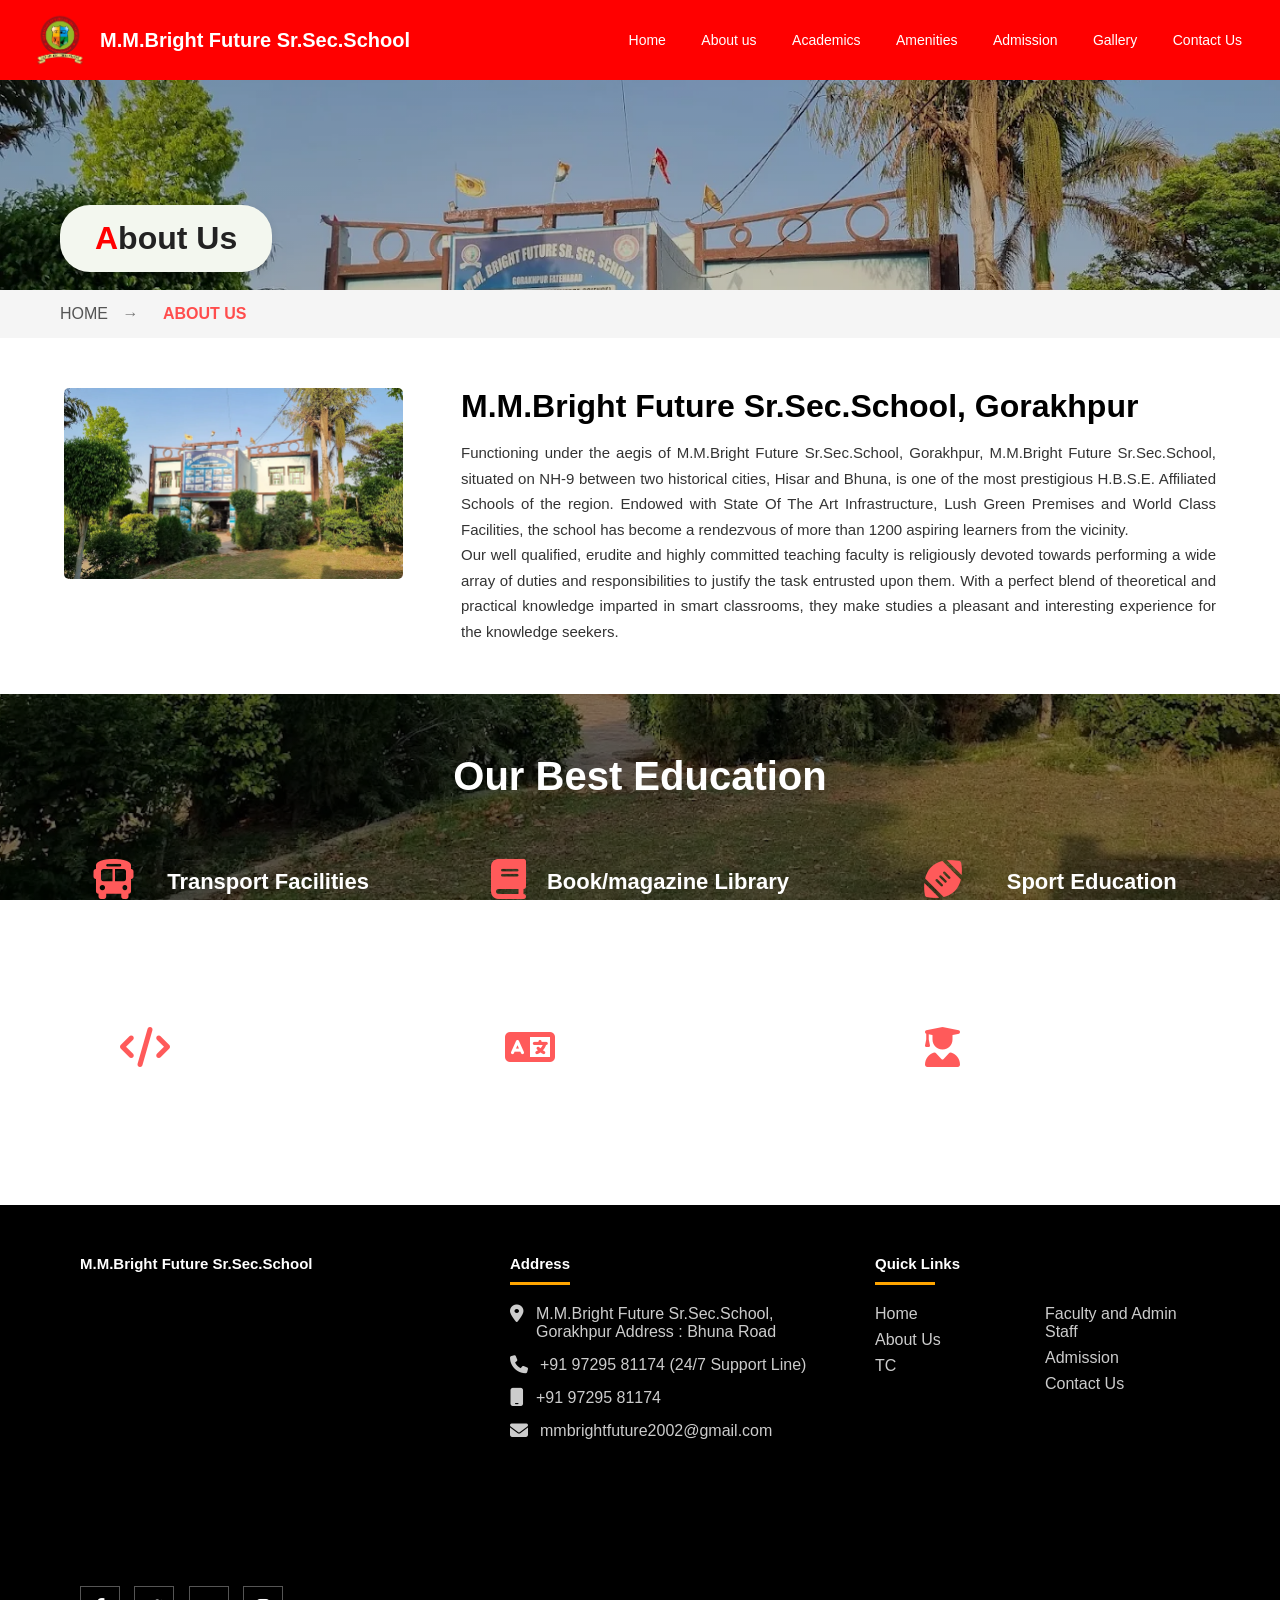
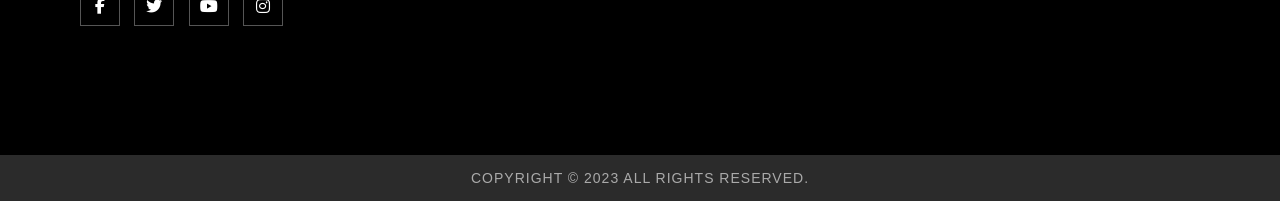
<file: pages/about/index.html>
<!DOCTYPE html>
<html lang="en">

<head>
    <meta charset="UTF-8">
    <title>Document</title>
    <link rel="stylesheet" href="/asset/css/about/style.css">
    <link rel="stylesheet" href="https://cdnjs.cloudflare.com/ajax/libs/font-awesome/6.5.0/css/all.min.css">
</head>
</head>

<body>
    <header class="navbar">
        <div class="logo-section">
            <img src="/asset/images/487859035_1157248889531701_1103727763980637752_n-removebg-preview.png"
                alt="School Logo">
            <div class="school-text">
                <h1> M.M.Bright Future Sr.Sec.School</h1>
                <p></p>
            </div>
        </div>

        <nav class="menu">
            <a href="/index.html">Home</a>
            <a href="/pages/about/index.html">About us</a>
            <a href="/pages/academics/index.html">Academics</a>
            <a href="/pages/Amenities/index.html">Amenities</a>
            <a href="/pages/admission/index.html">Admission</a>
            <a href="/pages/gallery/index.html">Gallery</a>
            <a href="/pages/contact/index.html">Contact Us</a>
        </nav>
    </header>

    <section>
        <div class="banner" >
            <div class="about-box">
                <h1><span>A</span>bout Us</h1>
            </div>
        </div>
    </section>
    <section>
        <div class="breadcrumb">
            <a href="#">HOME</a>
            <span>→</span>
            <span class="active">ABOUT US</span>
        </div>
    </section>
    <section class="aboutall-section">
        <div class="about-section">
            <div class="about-image">
                <img src="/asset/images/2024-04-28.webp" alt="School Image">
            </div>

            <div class="about-content">
                <h1>M.M.Bright Future Sr.Sec.School, Gorakhpur</h1>
                <p>
                    Functioning under the aegis of M.M.Bright Future Sr.Sec.School, Gorakhpur, 
                   M.M.Bright Future Sr.Sec.School, situated on NH-9 between two historical cities,
                    Hisar and Bhuna, is one of the most prestigious H.B.S.E. Affiliated Schools
                    of the region. Endowed with State Of The Art Infrastructure, Lush Green Premises
                    and World Class Facilities, the school has become a rendezvous of more than
                    1200 aspiring learners from the vicinity.
                </p>

                <p>
                    Our well qualified, erudite and highly committed teaching faculty is religiously
                    devoted towards performing a wide array of duties and responsibilities to justify
                    the task entrusted upon them. With a perfect blend of theoretical and practical
                    knowledge imparted in smart classrooms, they make studies a pleasant and interesting
                    experience for the knowledge seekers.
                </p>
            </div>

        </div>
    </section>

    <section class="education">
        <h1>Our Best Education</h1>

        <div class="edu-container">
            <div class="edu-box">
                <div class="educat-icon">
                    <i class="fa-solid fa-bus"></i>
                    <h3>Transport Facilities</h3>
                </div>
                <p>Efficient transport for students, ensuring safe and timely commuting to and from school premises.</p>
            </div>

            <div class="edu-box">
                <div class="educat-icon">
                    <i class="fa-solid fa-book"></i>
                    <h3>Book/magazine Library</h3>
                </div>
                <p>A rich repository of books and magazines, fostering knowledge, literacy, and love for reading.</p>
            </div>

            <div class="edu-box">
                <div class="educat-icon">
                    <i class="fa-solid fa-football"></i>
                    <h3>Sport Education</h3>
                </div>
                <p>Holistic sports education promoting physical fitness, teamwork, and discipline.</p>
            </div>

            <div class="edu-box">
                <div class="educat-icon">
                    <i class="fa-solid fa-code"></i>
                    <h3>IT Classes</h3>
                </div>
                <p>Hands-on training in programming, networking, and technology skills for future careers.</p>
            </div>

            <div class="edu-box">
                <div class="educat-icon">
                    <i class="fa-solid fa-language"></i>
                    <h3>World Languages</h3>
                </div>
                <p>Diverse curriculum fostering cultural understanding and communication skills globally.</p>
            </div>

            <div class="edu-box">
                <div class="educat-icon">
                    <i class="fa-solid fa-user-graduate"></i>
                    <h3>Alumni Platform</h3>
                </div>
                <p>Connecting graduates for networking, mentorship and community engagement.</p>
            </div>

        </div>
    </section>
    <footer class="footer">
        <div class="footer-container">

            <div>
                <div class="logo">
                    <h2>M.M.Bright Future Sr.Sec.School</h2>
                </div>
                <div class="map">
                    <iframe
                        src="https://www.google.com/maps/embed?pb=!1m18!1m12!1m3!1d3474.067312430027!2d75.67253699999999!3d29.456044699999993!2m3!1f0!2f0!3f0!3m2!1i1024!2i768!4f13.1!3m3!1m2!1s0x39117f267aa56c99%3A0xf605e61465799f44!2sM.M%20Bright%20Future%20Sr.%20Sec.%20School%2C%20Gorakhpur%2C%20Bhuna%2C%20Fatehabad%2C%20Haryana%20%7C%20HBSE%20Affiliated%20Best%20School%20in%20Gorakhpur!5e0!3m2!1sen!2sin!4v1770359271328!5m2!1sen!2sin"
                        width="600" height="450" style="border:0;" allowfullscreen="" loading="lazy"
                        referrerpolicy="no-referrer-when-downgrade"></iframe>
                </div>
            </div>
            <div>
                <h3>Address</h3>
                <div class="underline"></div>

                <div class="address-item">
                    <i class="fa-solid fa-location-dot"></i>
                    <p>M.M.Bright Future Sr.Sec.School, Gorakhpur Address : Bhuna Road </p>
                </div>

                <div class="address-item">
                    <i class="fa-solid fa-phone"></i>
                    <p>+91 97295 81174 (24/7 Support Line)</p>
                </div>

                <div class="address-item">
                    <i class="fa-solid fa-mobile"></i>
                    <p>+91 97295 81174</p>
                </div>

                <div class="address-item">
                    <i class="fa-solid fa-envelope"></i>
                    <p>mmbrightfuture2002@gmail.com</p>
                </div>
            </div>
            <div>
                <h3>Quick Links</h3>
                <div class="underline"></div>
                <div class="links-2">
                    <div>
                        <a href="#">Home</a>
                        <a href="#">About Us</a>
                        <a href="#">TC</a>
                    </div>
                    <div>
                        <a href="#">Faculty and Admin Staff</a>
                        <a href="#">Admission</a>
                        <a href="#">Contact Us</a>
                    </div>
                </div>
            </div>

        </div>
        <div class="social">
            <a href="#"><i class="fab fa-facebook-f"></i></a>
            <a href="#"><i class="fab fa-twitter"></i></a>
            <a href="#"><i class="fab fa-youtube"></i></a>
            <a href="#"><i class="fab fa-instagram"></i></a>
        </div>

    </footer>
    <div class="copyright-bar">
        COPYRIGHT © 2023 ALL RIGHTS RESERVED.
    </div>
</body>

</html>
</file>
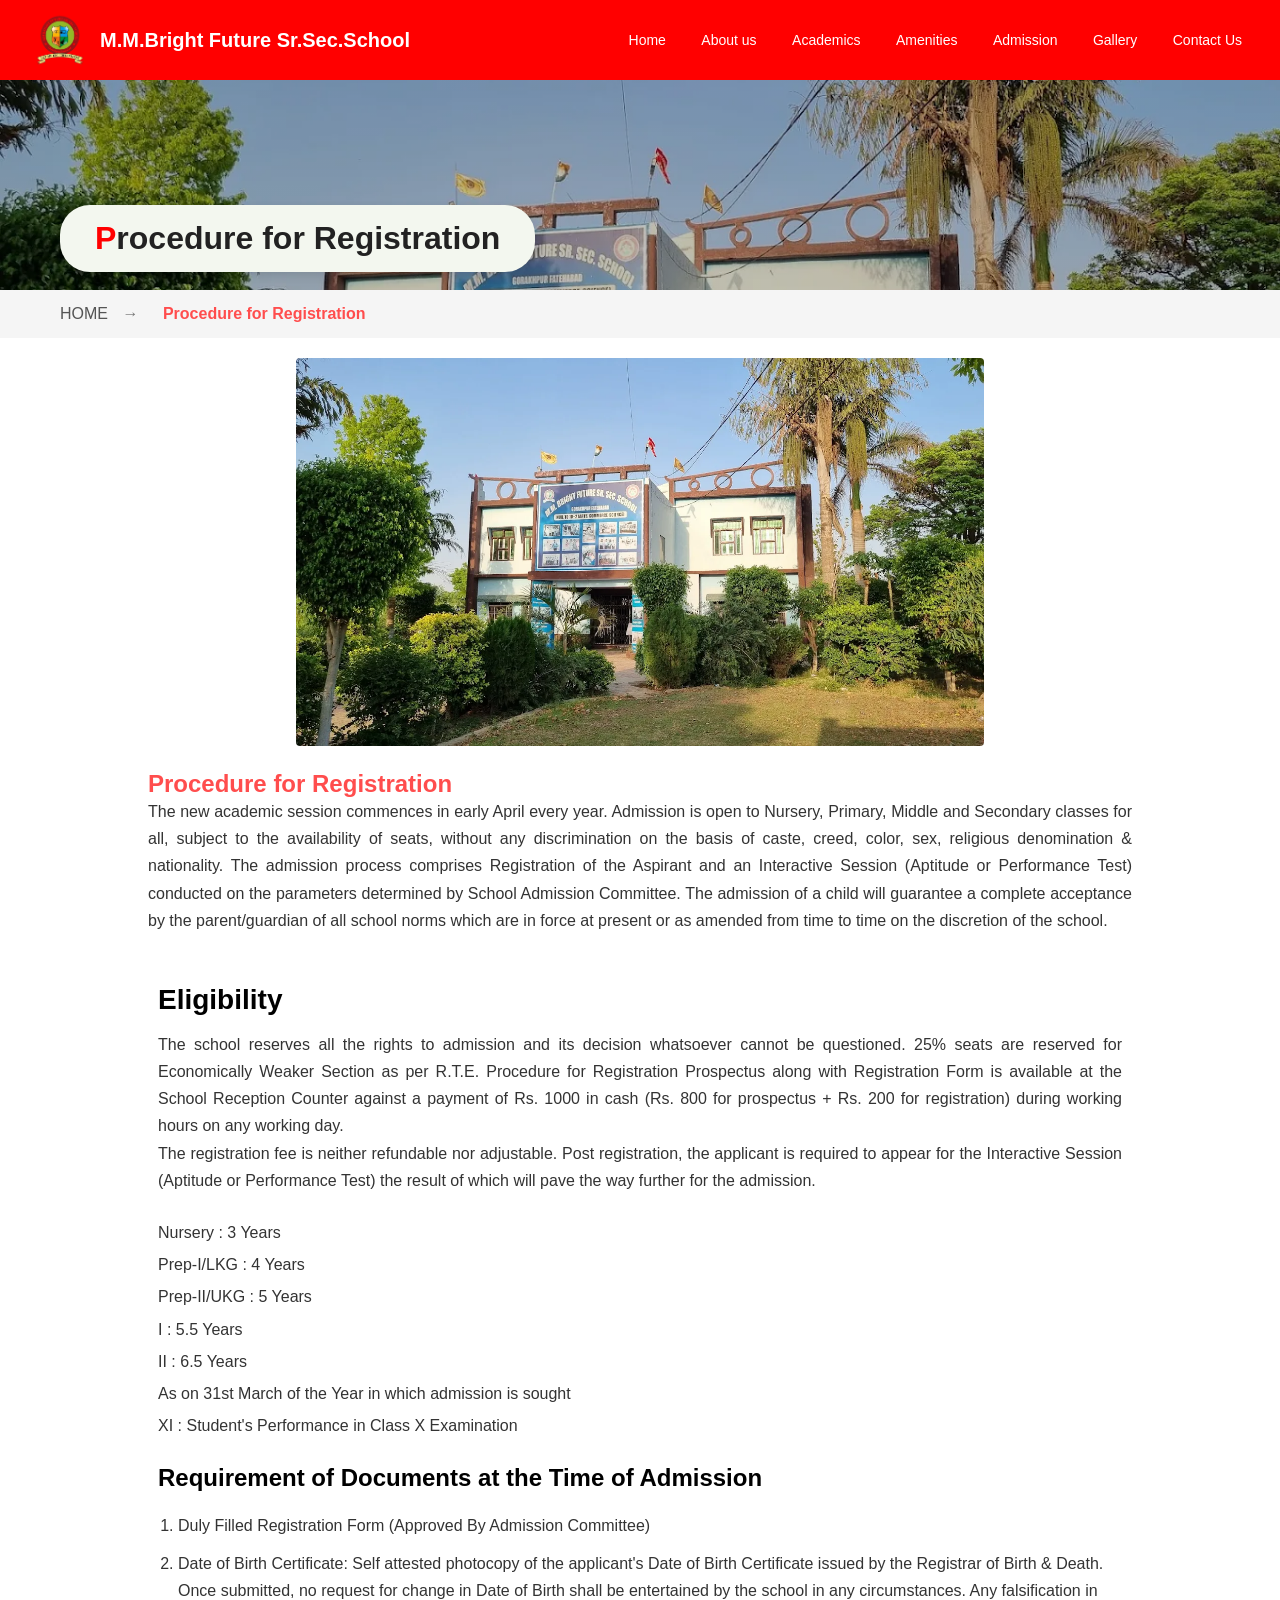
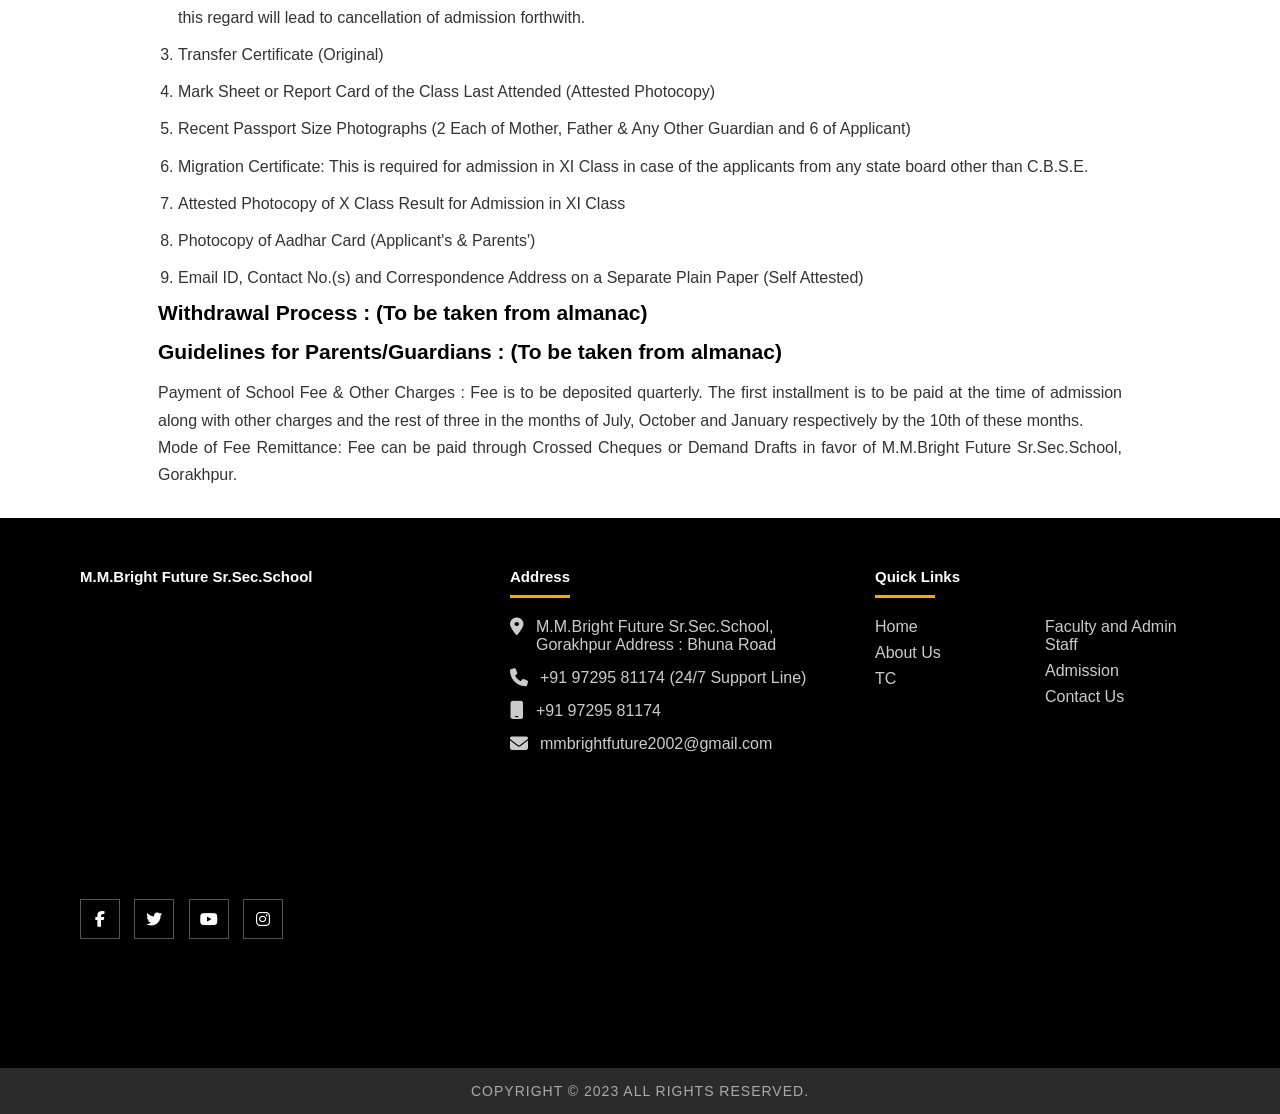
<file: pages/admission/index.html>
<!DOCTYPE html>
<html lang="en">

<head>
    <meta charset="UTF-8">
    <!-- <meta name="viewport" content="width=device-width, initial-scale=1.0"> -->
    <title>Document</title>
    <link rel="stylesheet" href="/asset/css/admission/style.css">
    <link rel="stylesheet" href="https://cdnjs.cloudflare.com/ajax/libs/font-awesome/6.5.0/css/all.min.css">
</head>

<body>
    <header class="navbar">
        <div class="logo-section">
            <img src="/asset/images/487859035_1157248889531701_1103727763980637752_n-removebg-preview.png"
                alt="School Logo">
            <div class="school-text">
                <h1> M.M.Bright Future Sr.Sec.School</h1>
                <p></p>
            </div>
        </div>

        <nav class="menu">
            <a href="/index.html">Home</a>
            <a href="/pages/about/index.html">About us</a>
            <a href="/pages/academics/index.html">Academics</a>
            <a href="/pages/Amenities/index.html">Amenities</a>
            <a href="/pages/admission/index.html">Admission</a>
            <a href="/pages/gallery/index.html">Gallery</a>
            <a href="/pages/contact/index.html">Contact Us</a>
        </nav>
    </header>

    <section>
        <div class="banner">
            <div class="about-box">
                <h1><span>P</span>rocedure for Registration</h1>
            </div>
        </div>
    </section>
    <section>
        <div class="breadcrumb">
            <a href="#">HOME</a>
            <span>→</span>
            <span class="active">Procedure for Registration</span>
        </div>
    </section>
    <section>

        <div class="container">
            <div class="image-box">
                <img src="/asset/images/2024-04-28.webp" alt="School Building">
            </div>
            <h1>Procedure for Registration</h1>
            <p>
                The new academic session commences in early April every year. Admission is open to Nursery, Primary,
                Middle and Secondary classes for all, subject to the availability of seats, without any discrimination
                on the basis of caste, creed, color, sex, religious denomination & nationality. The admission process
                comprises Registration of the Aspirant and an Interactive Session (Aptitude or Performance Test)
                conducted on the parameters determined by School Admission Committee. The admission of a child will
                guarantee a complete acceptance by the parent/guardian of all school norms which are in force at
                present or as amended from time to time on the discretion of the school.
            </p>

        </div>
    </section>

    <section>
        <div class="container-2">

            <h1>Eligibility</h1>

            <p>
                The school reserves all the rights to admission and its decision whatsoever cannot be questioned.
                25% seats are reserved for Economically Weaker Section as per R.T.E. Procedure for Registration
                Prospectus along with Registration Form is available at the School Reception Counter against a
                payment of Rs. 1000 in cash (Rs. 800 for prospectus + Rs. 200 for registration) during working
                hours on any working day.
            </p>

            <p>
                The registration fee is neither refundable nor adjustable. Post registration, the applicant is
                required to appear for the Interactive Session (Aptitude or Performance Test) the result of which
                will pave the way further for the admission.
            </p>

            <div class="age-list">
                <p>Nursery : 3 Years</p>
                <p>Prep-I/LKG : 4 Years</p>
                <p>Prep-II/UKG : 5 Years</p>
                <p>I : 5.5 Years</p>
                <p>II : 6.5 Years</p>
                <p>As on 31st March of the Year in which admission is sought</p>
                <p>XI : Student's Performance in Class X Examination</p>
            </div>
            <h2>Requirement of Documents at the Time of Admission</h2>
            <ol class="make-list">
                <li>Duly Filled Registration Form (Approved By Admission Committee)</li>
                <li>Date of Birth Certificate: Self attested photocopy of the applicant's Date of Birth Certificate
                    issued by the Registrar of Birth & Death. Once submitted, no request for change in Date of Birth
                    shall be entertained by the school in any circumstances. Any falsification in this regard will lead
                    to cancellation of admission forthwith.</li>
                <li>Transfer Certificate (Original)</li>
                <li>Mark Sheet or Report Card of the Class Last Attended (Attested Photocopy)</li>
                <li>Recent Passport Size Photographs (2 Each of Mother, Father & Any Other Guardian and 6 of Applicant)
                </li>
                <li>Migration Certificate: This is required for admission in XI Class in case of the applicants from any
                    state board other than C.B.S.E.</li>
                <li>Attested Photocopy of X Class Result for Admission in XI Class</li>
                <li>Photocopy of Aadhar Card (Applicant's & Parents')</li>
                <li>Email ID, Contact No.(s) and Correspondence Address on a Separate Plain Paper (Self Attested)</li>
            </ol>
            <div class="enroll">
                <h2>Withdrawal Process : (To be taken from almanac)</h2>
                <h2>Guidelines for Parents/Guardians : (To be taken from almanac)</h2>
                <p>Payment of School Fee & Other Charges : Fee is to be deposited quarterly. The first installment is to
                    be paid at the time of admission along with other charges and the rest of three in the months of
                    July, October and January respectively by the 10th of these months.</p>
                    <p>Mode of Fee Remittance: Fee can be paid through Crossed Cheques or Demand Drafts in favor of M.M.Bright Future Sr.Sec.School, Gorakhpur.</p>
            </div>
        </div>
    </section>

     <footer class="footer">
        <div class="footer-container">

            <div>
                <div class="logo">
                    <h2>M.M.Bright Future Sr.Sec.School</h2>
                </div>
                <div class="map">
                    <iframe
                        src="https://www.google.com/maps/embed?pb=!1m18!1m12!1m3!1d3474.067312430027!2d75.67253699999999!3d29.456044699999993!2m3!1f0!2f0!3f0!3m2!1i1024!2i768!4f13.1!3m3!1m2!1s0x39117f267aa56c99%3A0xf605e61465799f44!2sM.M%20Bright%20Future%20Sr.%20Sec.%20School%2C%20Gorakhpur%2C%20Bhuna%2C%20Fatehabad%2C%20Haryana%20%7C%20HBSE%20Affiliated%20Best%20School%20in%20Gorakhpur!5e0!3m2!1sen!2sin!4v1770359271328!5m2!1sen!2sin"
                        width="600" height="450" style="border:0;" allowfullscreen="" loading="lazy"
                        referrerpolicy="no-referrer-when-downgrade"></iframe>
                </div>
            </div>


            <div>
                <h3>Address</h3>
                <div class="underline"></div>

                <div class="address-item">
                    <i class="fa-solid fa-location-dot"></i>
                    <p>M.M.Bright Future Sr.Sec.School, Gorakhpur Address : Bhuna Road </p>
                </div>

                <div class="address-item">
                    <i class="fa-solid fa-phone"></i>
                    <p>+91 97295 81174 (24/7 Support Line)</p>
                </div>

                <div class="address-item">
                    <i class="fa-solid fa-mobile"></i>
                    <p>+91 97295 81174</p>
                </div>

                <div class="address-item">
                    <i class="fa-solid fa-envelope"></i>
                    <p>mmbrightfuture2002@gmail.com</p>
                </div>
            </div>
            <div>
                <h3>Quick Links</h3>
                <div class="underline"></div>

                <div class="links">
                    <div>
                        <a href="#">Home</a>
                        <a href="#">About Us</a>
                        <a href="#">TC</a>
                    </div>
                    <div>
                        <a href="#">Faculty and Admin Staff</a>
                        <a href="#">Admission</a>
                        <a href="#">Contact Us</a>
                    </div>
                </div>
            </div>

        </div>
        <div class="social">
            <a href="#"><i class="fab fa-facebook-f"></i></a>
            <a href="#"><i class="fab fa-twitter"></i></a>
            <a href="#"><i class="fab fa-youtube"></i></a>
            <a href="#"><i class="fab fa-instagram"></i></a>
        </div>

    </footer>
    <div class="copyright-bar">
        COPYRIGHT © 2023 ALL RIGHTS RESERVED.
    </div>
</body>

</html>
</file>
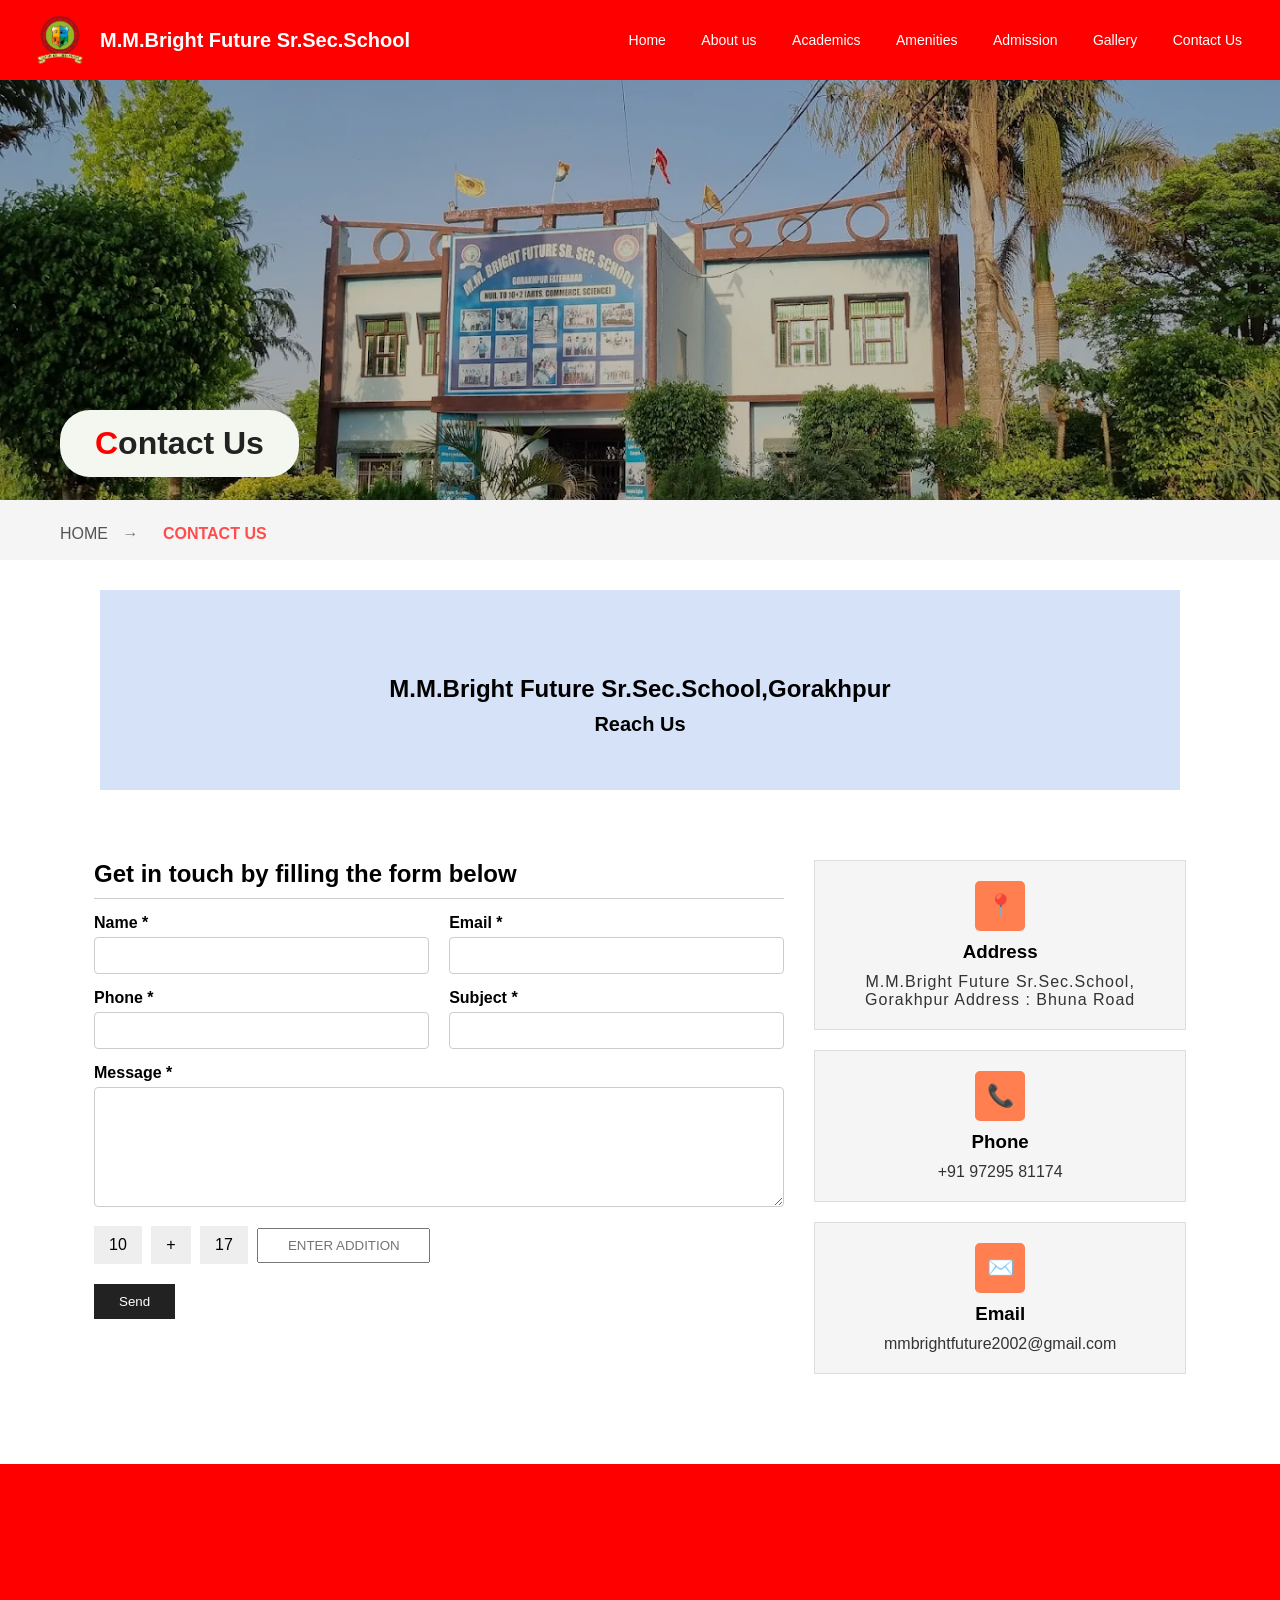
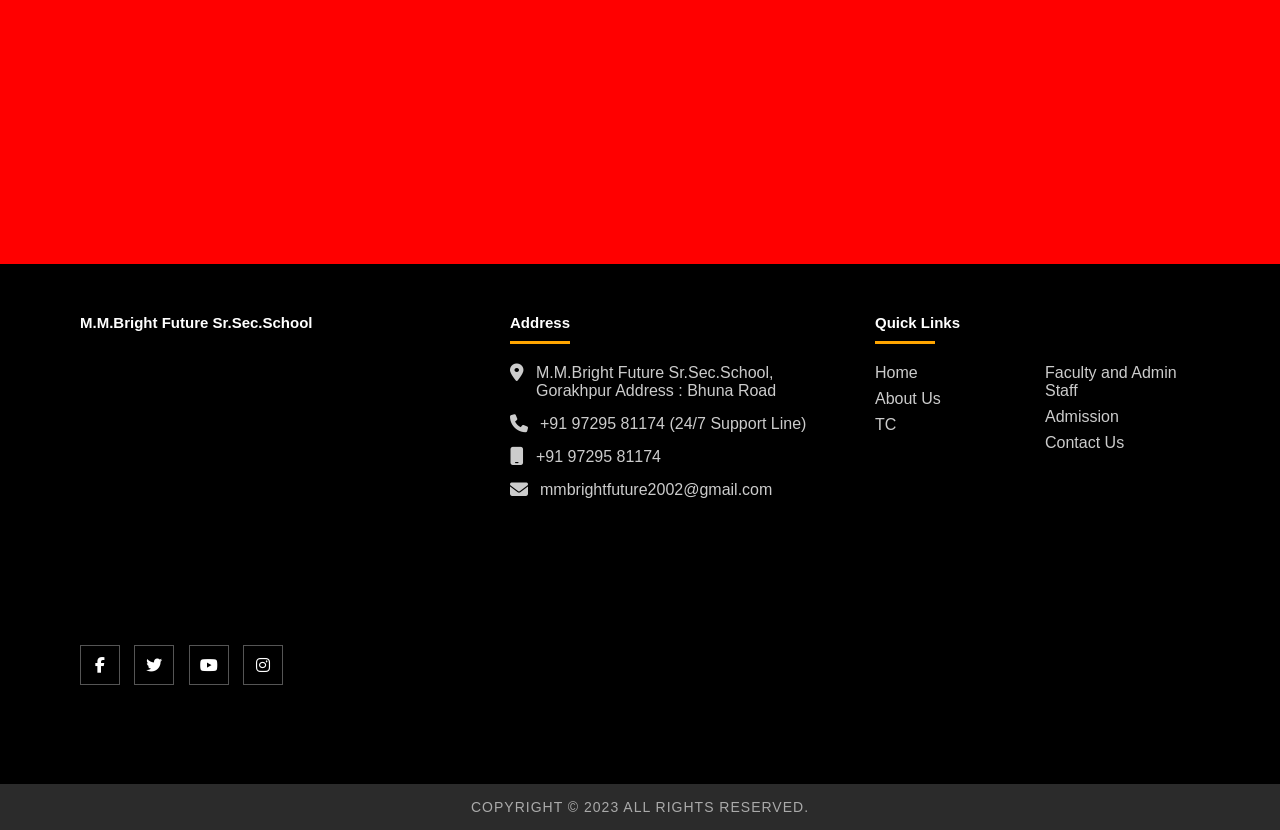
<file: pages/contact/index.html>
<!DOCTYPE html>
<html lang="en">

<head>
    <meta charset="UTF-8">
    <!-- <meta name="viewport" content="width=device-width, initial-scale=1.0"> -->
    <title>Document</title>
    <link rel="stylesheet" href="/asset/css/contact/style.css">
    <link rel="stylesheet" href="https://cdnjs.cloudflare.com/ajax/libs/font-awesome/6.5.0/css/all.min.css">
</head>

<body>
    <header class="navbar">
        <div class="logo-section">
            <img src="/asset/images/487859035_1157248889531701_1103727763980637752_n-removebg-preview.png"
                alt="School Logo">
            <div class="school-text">
                <h1> M.M.Bright Future Sr.Sec.School</h1>
                <p></p>
            </div>
        </div>

        <nav class="menu">
            <a href="/index.html">Home</a>
            <a href="/pages/about/index.html">About us</a>
            <a href="/pages/academics/index.html">Academics</a>
            <a href="/pages/Amenities/index.html">Amenities</a>
            <a href="/pages/admission/index.html">Admission</a>
            <a href="/pages/gallery/index.html">Gallery</a>
            <a href="/pages/contact/index.html">Contact Us</a>
        </nav>
    </header>

    <section>
        <div class="banner">
            <div class="about-box">
                <h1><span>C</span>ontact Us</h1>
            </div>
        </div>
    </section>
    <section>
        <div class="breadcrumb">
            <a href="#">HOME</a>
            <span>→</span>
            <span class="active">CONTACT US</span>
        </div>
    </section>
    <section>
        <div class="name">
            <h1>M.M.Bright Future Sr.Sec.School,Gorakhpur</h1>
            <h5>Reach Us</h5>
        </div>
    </section>
    <section>

        <div class="container">
            <div class="form-box">
                <h2>Get in touch by filling the form below</h2>
                <div class="row">
                    <div class="form-group">
                        <label>Name *</label>
                        <input type="text">
                    </div>

                    <div class="form-group">
                        <label>Email *</label>
                        <input type="email">
                    </div>
                </div>

                <div class="row">
                    <div class="form-group">
                        <label>Phone *</label>
                        <input type="text">
                    </div>

                    <div class="form-group">
                        <label>Subject *</label>
                        <input type="text">
                    </div>
                </div>

                <div class="row">
                    <div class="form-group" style="width:100%;">
                        <label>Message *</label>
                        <textarea></textarea>
                    </div>
                </div>

                <div class="addition">
                    <span>10</span>
                    <span>+</span>
                    <span>17</span>
                    <input type="text" placeholder="ENTER ADDITION">
                </div>

                <button class="send">Send</button>
            </div>

            <div class="info-box">

                <div class="info">
                    <div class="icon">📍</div>
                    <h3 style="margin: 10px;">Address</h3>
                    <p style="color: #333;letter-spacing: 1px;">M.M.Bright Future Sr.Sec.School,<br> Gorakhpur Address :
                        Bhuna Road </p>
                </div>

                <div class="info">
                    <div class="icon">📞</div>
                    <h3 style="margin: 10px;">Phone</h3>
                    <p style="color: #333;">+91 97295 81174</p>
                </div>

                <div class="info">
                    <div class="icon">✉️</div>
                    <h3 style="margin: 10px;">Email</h3>
                    <p style="color: #333;">mmbrightfuture2002@gmail.com</p>
                </div>
            </div>
        </div>
    </section>
    <section>
        <div class="map-big">
                    <iframe
                        src="https://www.google.com/maps/embed?pb=!1m18!1m12!1m3!1d3474.067312430027!2d75.67253699999999!3d29.456044699999993!2m3!1f0!2f0!3f0!3m2!1i1024!2i768!4f13.1!3m3!1m2!1s0x39117f267aa56c99%3A0xf605e61465799f44!2sM.M%20Bright%20Future%20Sr.%20Sec.%20School%2C%20Gorakhpur%2C%20Bhuna%2C%20Fatehabad%2C%20Haryana%20%7C%20HBSE%20Affiliated%20Best%20School%20in%20Gorakhpur!5e0!3m2!1sen!2sin!4v1770359271328!5m2!1sen!2sin"
                        width=100% height=100% style="border:0;" allowfullscreen="" loading="lazy"
                        referrerpolicy="no-referrer-when-downgrade"></iframe>
                </div>
    </section>

     <footer class="footer">
        <div class="footer-container">

            <div>
                <div class="logo">
                    <h2>M.M.Bright Future Sr.Sec.School</h2>
                </div>
                <div class="map">
                    <iframe
                        src="https://www.google.com/maps/embed?pb=!1m18!1m12!1m3!1d3474.067312430027!2d75.67253699999999!3d29.456044699999993!2m3!1f0!2f0!3f0!3m2!1i1024!2i768!4f13.1!3m3!1m2!1s0x39117f267aa56c99%3A0xf605e61465799f44!2sM.M%20Bright%20Future%20Sr.%20Sec.%20School%2C%20Gorakhpur%2C%20Bhuna%2C%20Fatehabad%2C%20Haryana%20%7C%20HBSE%20Affiliated%20Best%20School%20in%20Gorakhpur!5e0!3m2!1sen!2sin!4v1770359271328!5m2!1sen!2sin"
                        width="600" height="450" style="border:0;" allowfullscreen="" loading="lazy"
                        referrerpolicy="no-referrer-when-downgrade"></iframe>
                </div>
            </div>


            <div>
                <h3>Address</h3>
                <div class="underline"></div>

                <div class="address-item">
                    <i class="fa-solid fa-location-dot"></i>
                    <p>M.M.Bright Future Sr.Sec.School, Gorakhpur Address : Bhuna Road </p>
                </div>

                <div class="address-item">
                    <i class="fa-solid fa-phone"></i>
                    <p>+91 97295 81174 (24/7 Support Line)</p>
                </div>

                <div class="address-item">
                    <i class="fa-solid fa-mobile"></i>
                    <p>+91 97295 81174</p>
                </div>

                <div class="address-item">
                    <i class="fa-solid fa-envelope"></i>
                    <p>mmbrightfuture2002@gmail.com</p>
                </div>
            </div>
            <div>
                <h3>Quick Links</h3>
                <div class="underline"></div>

                <div class="links">
                    <div>
                        <a href="#">Home</a>
                        <a href="#">About Us</a>
                        <a href="#">TC</a>
                    </div>
                    <div>
                        <a href="#">Faculty and Admin Staff</a>
                        <a href="#">Admission</a>
                        <a href="#">Contact Us</a>
                    </div>
                </div>
            </div>

        </div>
        <div class="social">
            <a href="#"><i class="fab fa-facebook-f"></i></a>
            <a href="#"><i class="fab fa-twitter"></i></a>
            <a href="#"><i class="fab fa-youtube"></i></a>
            <a href="#"><i class="fab fa-instagram"></i></a>
        </div>

    </footer>
    <div class="copyright-bar">
        COPYRIGHT © 2023 ALL RIGHTS RESERVED.
    </div>
</body>

</html>
</file>
<file: asset/css/about/style.css>
* {
    margin: 0;
    padding: 0;
    box-sizing: border-box;
    font-family: Arial, sans-serif;

}

.navbar {
    background-color: red;
    color: white;
    display: flex;
    align-items: center;
    justify-content: space-between;
    padding: 10px 30px;
    position: fixed;
    top: 0;
    z-index: 999;
    width: 100%;
}

.logo-section {
    display: flex;
    align-items: center;
}

.logo-section img {
    width: 60px;
    margin-right: 10px;
}

.school-text h1 {
    font-size: 20px;
    font-weight: bold;
}

.school-text p {
    font-size: 12px;
}

.menu a {
    color: white;
    text-decoration: none;
    margin-left: 15px;
    font-size: 14px;
    padding: 5px 8px;
}

.menu a:hover {
    background-color: #ffffff;
    color: #0b6b1b;
    border-radius: 4px;
}

.banner {
    width: 100%;
    height: 290px;
    position: relative;
    padding-top: 130px;
    padding-bottom: 70px;
    background-size: cover !important;
     background: linear-gradient(rgba(0,0,0,0.25), rgba(0,0,0,0.25)),
    url("/asset/images/2024-04-28.webp") no-repeat center top ;
    
}


.about-box {
    position: absolute;
    top: 205px;
    left: 60px;
    background: #f3f7ef;
    padding: 15px 35px;
    border-radius: 30px 30px 30px 30px;
    box-shadow: 0 4px 10px rgba(0, 0, 0, 0.1);
}

.about-box h1 {
    margin: 0;
    font-size: 32px;
    font-weight: bold;
    color: #222;
}

.about-box h1 span {
    color: red;
}

.breadcrumb {
    width: 100%;
    background: #f5f5f5;
    padding: 15px 60px;
    font-size: 16px;
}


.breadcrumb a {
    text-decoration: none;
    color: #555;
    font-weight: 500;
}


.breadcrumb span {
    margin: 0 10px;
    color: #777;
}

.breadcrumb .active {
    color: #ff4d4d;
    font-weight: 600;
}

.about-section {
    width: 90%;
    margin: 50px auto;
    display: flex;
    gap: 40px;
}

/* .about-image{
    height: 450px;
    width: 850px;
} */

.about-image img {
    width: 95%;
    border-radius: 5px;
}


.about-content h1 {
    font-size: 32px;
    margin-bottom: 15px;
}

.about-content p {
    font-size: 15px;
    line-height: 1.7;
    color: #333;
    text-align: justify;
}


@media (max-width:1000px) {
    .about-section {
        display: flex;
        flex-direction: column;
    }
}

/* @media (max-width:1030px) {
    .about-image{
       width: 2400px;
    }
} */

.education{
    background: linear-gradient(rgba(0,0,0,0.45), rgba(0,0,0,0.45)),
    url("/asset/images/2024-04-28.webp") no-repeat center center/cover;
    padding:60px 40px;
    color:white;
        background-size: cover;
    background-repeat: no-repeat;
    background-position: center;
    background-attachment: fixed;
}

.education h1{
    text-align:center;
    font-size:40px;
    margin-bottom:40px;
}

.educat-icon{
    display: flex;
    justify-content: space-evenly;
}

.edu-container{
    display:grid;
    grid-template-columns: repeat(3, 1fr);
    gap:30px;
}

.edu-box{
    text-align:center;
    padding:20px;
}

.edu-box i{
    font-size:40px;
    color:#ff5a5a;
    margin-bottom:10px;
}

.edu-box h3{
   font-size: 22px;
    margin-bottom: 10px;
    margin-top: 10px;
}

.edu-box p{
    font-size:15px;
    line-height:1.6;
}

/* Responsive */
@media(max-width:900px){
    .edu-container{
        grid-template-columns: repeat(2,1fr);
    }
}

@media(max-width:600px){
    .edu-container{
        grid-template-columns: 1fr;
    }
}


.footer {
    background: #000;
    padding: 50px 80px;
    height: 550px;
}

.footer-container {
    display: grid;
    grid-template-columns: 1.2fr 1fr 1fr;
    gap: 40px;
}

.logo h2 {
    margin-bottom: 20px;
    color: white;
    font-size: 15px;
}

.map iframe {
    width: 100%;
    height: 250px;
    border: 0;
}

.footer h3 {
    margin-bottom: 10px;
    color: white;
    font-size: 15px;
}

.underline {
    width: 60px;
    height: 3px;
    background: orange;
    margin-bottom: 20px;
}

.address-item {
    display: flex;
    align-items: flex-start;
    margin-bottom: 15px;
    color: #ccc;
}

.address-item i {
    margin-right: 12px;
    font-size: 18px;
}

.links-2 {
    display: grid;
    grid-template-columns: 1fr 1fr;
    gap: 15px;
}

.links-2 a {
    color: #ccc;
    text-decoration: none;
    display: block;
    margin-bottom: 8px;
}

.links-2 a:hover {
    color: orange;
}


.social {
    margin-top: 40px;
}

.social a {
    display: inline-block;
    width: 40px;
    height: 40px;
    border: 1px solid #555;
    text-align: center;
    line-height: 40px;
    margin-right: 10px;
    color: #fff;
}

.social a:hover {
    background: red;
    border-color: red;
}

@media(max-width:900px) {
    .footer-container {
        grid-template-columns: 1fr;
    }
}

.copyright-bar {
    background: #2b2b2b;
    color: #aaa;
    text-align: center;
    padding: 15px 0;
    font-size: 14px;
    letter-spacing: 1px;
}
</file>
<file: asset/css/admission/style.css>
* {
    margin: 0;
    padding: 0;
    box-sizing: border-box;
    font-family: Arial, sans-serif;

}

.navbar {
    background-color: red;
    color: white;
    display: flex;
    align-items: center;
    justify-content: space-between;
    padding: 10px 30px;
    position: fixed;
    top: 0;
    z-index: 999;
    width: 100%;
}

.logo-section {
    display: flex;
    align-items: center;
}

.logo-section img {
    width: 60px;
    margin-right: 10px;
}

.school-text h1 {
    font-size: 20px;
    font-weight: bold;
}

.school-text p {
    font-size: 12px;
}

.menu a {
    color: white;
    text-decoration: none;
    margin-left: 15px;
    font-size: 14px;
    padding: 5px 8px;
}

.menu a:hover {
    background-color: #ffffff;
    color: #0b6b1b;
    border-radius: 4px;
}

.banner {
    width: 100%;
    height: 290px;
    position: relative;
    padding-top: 130px;
    padding-bottom: 70px;
    background-size: cover !important;
    background: linear-gradient(rgba(0, 0, 0, 0.25), rgba(0, 0, 0, 0.25)),
        url("/asset/images/2024-04-28.webp") no-repeat center top;

}


.about-box {
    position: absolute;
    top: 205px;
    left: 60px;
    background: #f3f7ef;
    padding: 15px 35px;
    border-radius: 30px 30px 30px 30px;
    box-shadow: 0 4px 10px rgba(0, 0, 0, 0.1);
}

.about-box h1 {
    margin: 0;
    font-size: 32px;
    font-weight: bold;
    color: #222;
}

.about-box h1 span {
    color: red;
}

.breadcrumb {
    width: 100%;
    background: #f5f5f5;
    padding: 15px 60px;
    font-size: 16px;
}


.breadcrumb a {
    text-decoration: none;
    color: #555;
    font-weight: 500;
}


.breadcrumb span {
    margin: 0 10px;
    color: #777;
}

.breadcrumb .active {
    color: #ff4d4d;
    font-weight: 600;
}

.container {
    width: 80%;
    margin: auto;
    padding: 20px;
}


.image-box {
    text-align: center;
}

.image-box img {
    width: 70%;
    max-width: 800px;
    border-radius: 4px;
}

.container h1 {
    color: #ff4d4d;
    margin-top: 20px;
}

.container p {
    font-size: 16px;
    line-height: 1.7;
    color: #333;
    text-align: justify;
}

.container-2 {
    width: 80%;
    margin: auto;
    padding: 30px;
}

.container-2 h1 {
    font-size: 28px;
    color: #000;
    margin-bottom: 15px;
}

.container-2 p {
    font-size: 16px;
    line-height: 1.7;
    color: #333;
    text-align: justify;
}

.age-list {
    margin-top: 25px;
    margin-bottom: 25px;
}

.age-list p {
    margin: 5px 0;
}

.age-list h2 {
    /* margin-top: 30px;
            font-size: 22px; */
    font-size: 28px;
    color: #000;
    margin-bottom: 15px;
}

.make-list {
    margin-top: 20px;
    padding-left: 20px;
}

.make-list li {
    font-size: 16px;
    line-height: 1.7;
    margin-bottom: 10px;
    color: #333;
}
.enroll h2{
    font-size: 21px;
    color: #000;
    margin-bottom: 15px;
}

.footer {
    background: #000;
    padding: 50px 80px;
    height: 550px;
}

.footer-container {
    display: grid;
    grid-template-columns: 1.2fr 1fr 1fr;
    gap: 40px;
}

.logo h2 {
    margin-bottom: 20px;
    color: white;
    font-size: 15px;
}

.map iframe {
    width: 100%;
    height: 250px;
    border: 0;
}

.footer h3 {
    margin-bottom: 10px;
    color: white;
    font-size: 15px;
}

.underline {
    width: 60px;
    height: 3px;
    background: orange;
    margin-bottom: 20px;
}

.address-item {
    display: flex;
    align-items: flex-start;
    margin-bottom: 15px;
    color: #ccc;
}

.address-item i {
    margin-right: 12px;
    font-size: 18px;
}

.links {
    display: grid;
    grid-template-columns: 1fr 1fr;
    gap: 15px;
}

.links a {
    color: #ccc;
    text-decoration: none;
    display: block;
    margin-bottom: 8px;
}

.links a:hover {
    color: orange;
}


.social {
    margin-top: 40px;
}

.social a {
    display: inline-block;
    width: 40px;
    height: 40px;
    border: 1px solid #555;
    text-align: center;
    line-height: 40px;
    margin-right: 10px;
    color: #fff;
}

.social a:hover {
    background: red;
    border-color: red;
}

@media(max-width:900px) {
    .footer-container {
        grid-template-columns: 1fr;
    }
}

.copyright-bar {
    background: #2b2b2b;
    color: #aaa;
    text-align: center;
    padding: 15px 0;
    font-size: 14px;
    letter-spacing: 1px;
}

.activities{
    display:grid;
    grid-template-columns:repeat(4,1fr);
    gap:10px;
}

.activity{
    border:1px solid #ccc;
    padding:10px;
    text-align:center;
}

.activity img{
    width:100%;
    height:100px;
    object-fit:cover;
    border-radius:5px;
}

.footer-last{
    margin-top:20px;
    text-align:center;
    color:green;
    font-style:italic;
}
</file>
<file: asset/css/contact/style.css>
* {
    margin: 0;
    padding: 0;
    box-sizing: border-box;
    font-family: Arial, sans-serif;

}

.navbar {
    background-color: red;
    color: white;
    display: flex;
    align-items: center;
    justify-content: space-between;
    padding: 10px 30px;
    position: fixed;
    top: 0;
    z-index: 999;
    width: 100%;
}

.logo-section {
    display: flex;
    align-items: center;
}

.logo-section img {
    width: 60px;
    margin-right: 10px;
}

.school-text h1 {
    font-size: 20px;
    font-weight: bold;
}

.school-text p {
    font-size: 12px;
}

.menu a {
    color: white;
    text-decoration: none;
    margin-left: 15px;
    font-size: 14px;
    padding: 5px 8px;
}

.menu a:hover {
    background-color: #ffffff;
    color: #0b6b1b;
    border-radius: 4px;
}


.banner {
    width: 100%;
    height: 500px;
    position: relative;
    padding-top: 130px;
    padding-bottom: 70px;
    background-size: cover !important;
    background: linear-gradient(rgba(0, 0, 0, 0.25), rgba(0, 0, 0, 0.25)),
        url("/asset/images/2024-04-28.webp") no-repeat center top;

}


.about-box {
    position: absolute;
    top: 410px;
    left: 60px;
    background: #f3f7ef;
    padding: 15px 35px;
    border-radius: 30px 30px 30px 30px;
    box-shadow: 0 4px 10px rgba(0, 0, 0, 0.1);
}

.about-box h1 {
    margin: 0;
    font-size: 32px;
    font-weight: bold;
    color: #222;
}

.about-box h1 span {
    color: red;
}

.breadcrumb {
    width: 100%;
    background: #f5f5f5;
    padding: 25px 60px;
    font-size: 16px;
    height: 60px;
}


.breadcrumb a {
    text-decoration: none;
    color: #555;
    font-weight: 500;
}


.breadcrumb span {
    margin: 0 10px;
    color: #777;
}

.breadcrumb .active {
    color: #ff4d4d;
    font-weight: 600;
}

.name {
    height: 200px;
    background-color: #d6e2f8;
    margin: 30px 100px;
}

.name h1 {
    display: flex;
    justify-content: center;
    padding-top: 85px;
}

.name h5 {
    display: flex;
    justify-content: center;
    padding-top: 10px;
    font-size: 20px;
}

.container {
    width: 90%;
    margin: 40px auto;
    background: #fff;
    padding: 30px;
    display: flex;
    gap: 30px;
}

.form-box {
    width: 65%;
}

.form-box h2 {
    border-bottom: 1px solid #ccc;
    padding-bottom: 10px;
}

.row {
    display: flex;
    gap: 20px;
    margin-top: 15px;
}

.form-group {
    width: 50%;
}

.form-group label {
    font-weight: bold;
}

.form-group input,
textarea {
    width: 100%;
    padding: 10px;
    margin-top: 5px;
    border: 1px solid #ccc;
    border-radius: 4px;
}

.form-group textarea {
    height: 120px;
}

.addition {
    margin-top: 15px;
}

.addition span {
    padding: 10px 15px;
    background: #eee;
    margin-right: 5px;
    display: inline-block;
}

.addition input {
    height: 35px;
    text-align: center;
}

.send {
    margin-top: 20px;
    padding: 10px 25px;
    background: #222;
    color: #fff;
    border: none;
    cursor: pointer;
}

.send:hover {
    background: #444;
}

.info-box {
    width: 35%;
}

.info {
    border: 1px solid #ddd;
    padding: 20px;
    margin-bottom: 20px;
    text-align: center;
    background: rgb(128 128 128 / 8%);
}

.icon {
    background: coral;
    color: #fff;
    width: 50px;
    height: 50px;
    margin: auto;
    border-radius: 5px;
    line-height: 50px;
    font-size: 22px;
    margin-bottom: 10px;
}

.footer {
    background: #000;
    padding: 50px 80px;
    height: 520px;
}

.footer-container {
    display: grid;
    grid-template-columns: 1.2fr 1fr 1fr;
    gap: 40px;
}

.logo h2 {
    margin-bottom: 20px;
    color: white;
    font-size: 15px;
}

.map iframe {
    width: 100%;
    height: 250px;
    border: 0;
}

.footer h3 {
    margin-bottom: 10px;
    color: white;
    font-size: 15px;
}

.underline {
    width: 60px;
    height: 3px;
    background: orange;
    margin-bottom: 20px;
}

/* Address */
.address-item {
    display: flex;
    align-items: flex-start;
    margin-bottom: 15px;
    color: #ccc;
}

.address-item i {
    margin-right: 12px;
    font-size: 18px;
}

.links {
    display: grid;
    grid-template-columns: 1fr 1fr;
    gap: 15px;
}

.links a {
    color: #ccc;
    text-decoration: none;
    display: block;
    margin-bottom: 8px;
}

.links a:hover {
    color: orange;
}

.social {
    margin-top: 40px;
}

.social a {
    display: inline-block;
    width: 40px;
    height: 40px;
    border: 1px solid #555;
    text-align: center;
    line-height: 40px;
    margin-right: 10px;
    color: #fff;
}

.social a:hover {
    background: red;
    border-color: red;
}

.map-big{
    width: 100%;
    height: 400px;
    background-color: red;
}

@media(max-width:900px) {
    .footer-container {
        grid-template-columns: 1fr;
    }
}

.copyright-bar {
    background: #2b2b2b;
    color: #aaa;
    text-align: center;
    padding: 15px 0;
    font-size: 14px;
    letter-spacing: 1px;
}
</file>
